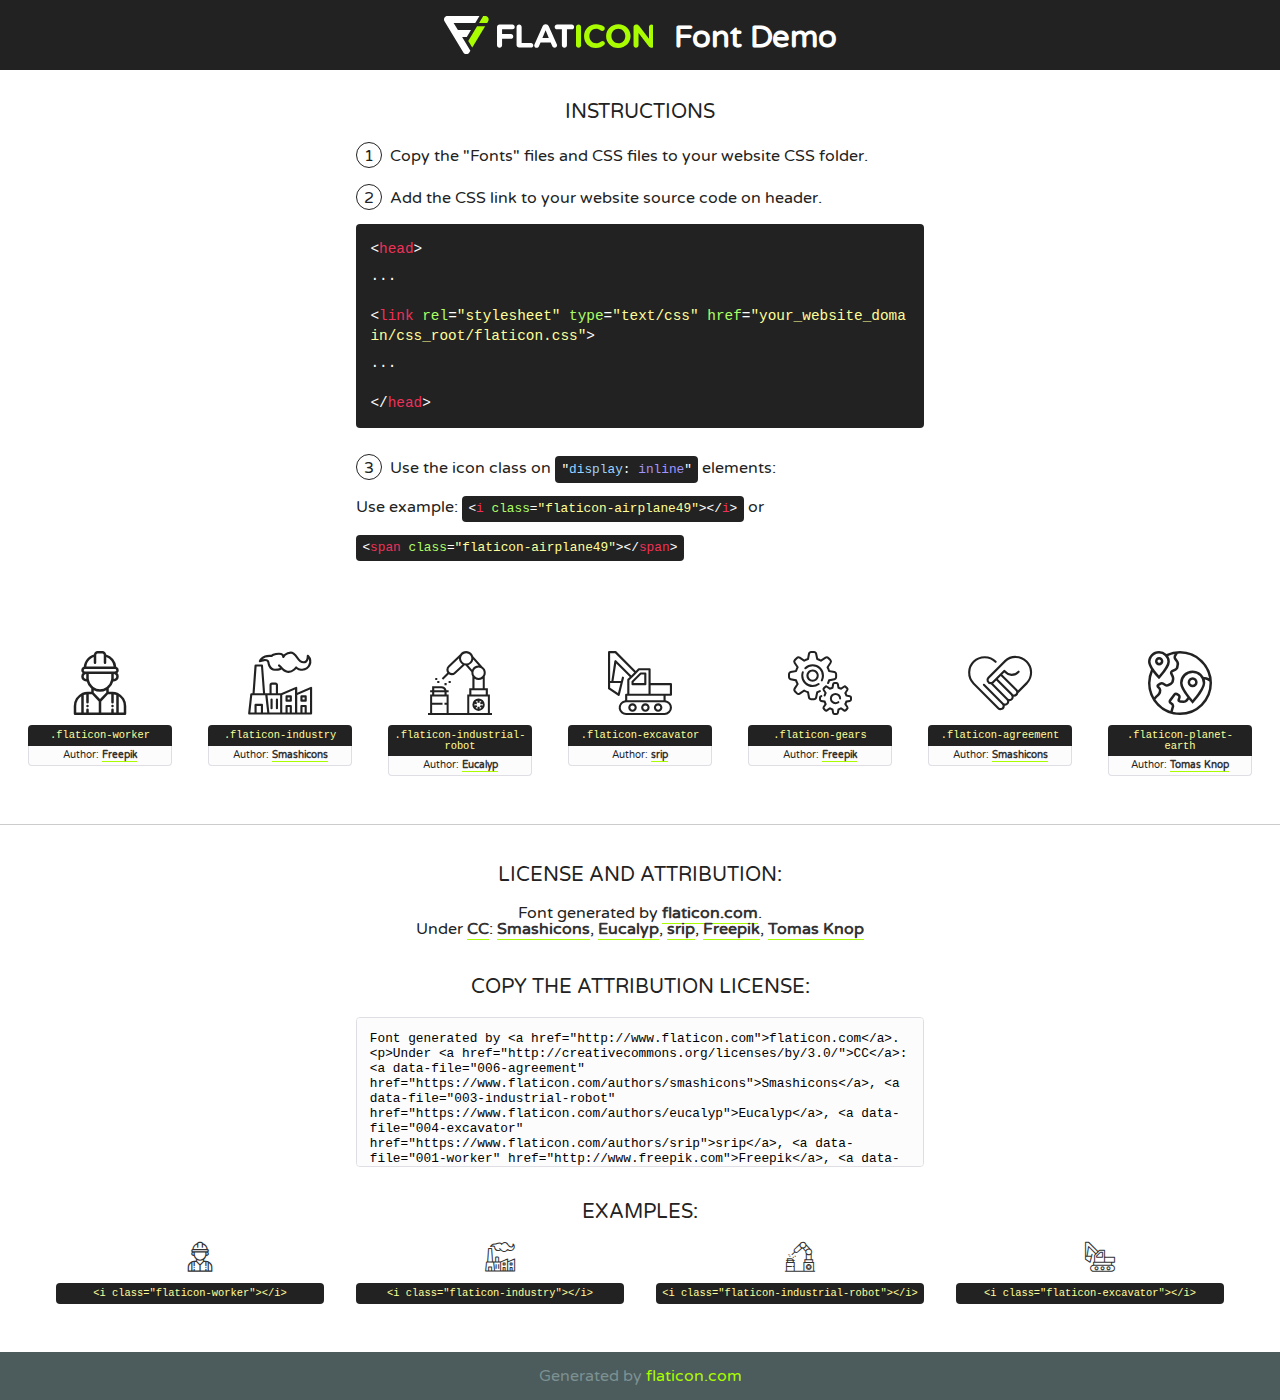
<file: estate_app/public/homeland/fonts/flaticon-2/font/flaticon.html>
<!DOCTYPE html>
<!--
  Flaticon icon font: Flaticon
  Creation date: 24/09/2018 04:43
-->
<html>
<!DOCTYPE html>
<html>

<head>
    <title>Flaticon WebFont</title>
    <link href="http://fonts.googleapis.com/css?family=Varela+Round" rel="stylesheet" type="text/css" />
    <link rel="stylesheet" type="text/css" href="flaticon.css">
    <meta charset="UTF-8">
    <style>
    html, body, div, span, applet, object, iframe,
    h1, h2, h3, h4, h5, h6, p, blockquote, pre,
    a, abbr, acronym, address, big, cite, code,
    del, dfn, em, img, ins, kbd, q, s, samp,
    small, strike, strong, sub, sup, tt, var,
    b, u, i, center,
    dl, dt, dd, ol, ul, li,
    fieldset, form, label, legend,
    table, caption, tbody, tfoot, thead, tr, th, td,
    article, aside, canvas, details, embed, 
    figure, figcaption, footer, header, hgroup, 
    menu, nav, output, ruby, section, summary,
    time, mark, audio, video {
        margin: 0;
        padding: 0;
        border: 0;
        font-size: 100%;
        font: inherit;
        vertical-align: baseline;
    }
    /* HTML5 display-role reset for older browsers */
    article, aside, details, figcaption, figure, 
    footer, header, hgroup, menu, nav, section {
        display: block;
    }
    body {
        line-height: 1;
    }
    ol, ul {
        list-style: none;
    }
    blockquote, q {
        quotes: none;
    }
    blockquote:before, blockquote:after,
    q:before, q:after {
        content: '';
        content: none;
    }
    table {
        border-collapse: collapse;
        border-spacing: 0;
    }
    body {
        font-family: 'Varela Round', Helvetica, Arial, sans-serif;
        font-size: 16px;
        color: #222;
    }
    a {
        color: #333;
        border-bottom: 1px solid #a9fd00;
        font-weight: bold;
        text-decoration: none;
    }
    * {
        -moz-box-sizing: border-box;
        -webkit-box-sizing: border-box;
        box-sizing: border-box;
        margin: 0;
        padding: 0;
    }
    [class^="flaticon-"]:before, [class*=" flaticon-"]:before, [class^="flaticon-"]:after, [class*=" flaticon-"]:after {
        font-family: Flaticon;
        font-size: 30px;
        font-style: normal;
        margin-left: 20px;
        color: #333;
    }
    .wrapper {
        max-width: 600px;
        margin: auto;
        padding: 0 1em;
    }
    .title {
        font-size: 1.25em;
        text-align: center;
        margin-bottom: 1em;
        text-transform: uppercase;
    }
    header {
        text-align: center;
        background-color: #222;
        color: #fff;
        padding: 1em;
    }
    header .logo {
        width: 210px;
        height: 38px;
        display: inline-block;
        vertical-align: middle;
        margin-right: 1em;
        border: none;
    }
    header strong {
        font-size: 1.95em;
        font-weight: bold;
        vertical-align: middle;
        margin-top: 5px;
        display: inline-block;
    }
    .demo {
        margin: 2em auto;
        line-height: 1.25em;
    }
    .demo ul li {
        margin-bottom: 1em;
    }
    .demo ul li .num {
        color: #222;
        border-radius: 20px;
        display: inline-block;
        width: 26px;
        padding: 3px;
        height: 26px;
        text-align: center;
        margin-right: 0.5em;
        border: 1px solid #222;
    }
    .demo ul li code {
        background-color: #222;
        border-radius: 4px;
        padding: 0.25em 0.5em;
        display: inline-block;
        color: #fff;
        font-family: Consolas,Monaco,Lucida Console,Liberation Mono,DejaVu Sans Mono,Bitstream Vera Sans Mono,Courier New, monospace;
        font-weight: lighter;
        margin-top: 1em;
        font-size: 0.8em;
        word-break: break-all;
    }
    .demo ul li code.big {
        padding: 1em;
        font-size: 0.9em;
    }
    .demo ul li code .red {
        color: #EF3159;
    }
    .demo ul li code .green {
        color: #ACFF65;
    }
    .demo ul li code .yellow {
        color: #FFFF99;
    }
    .demo ul li code .blue {
        color: #99D3FF;
    }
    .demo ul li code .purple {
        color: #A295FF;
    }
    .demo ul li code .dots {
        margin-top: 0.5em;
        display: block;
    }
    #glyphs {
        border-bottom: 1px solid #ccc;
        padding: 2em 0;
        text-align: center;
    }
    .glyph {
        display: inline-block;
        width: 9em;
        margin: 1em;
        text-align: center;
        vertical-align: top;
        background: #FFF;
    }
    .glyph .glyph-icon {
        padding: 10px;
        display: block;
        font-family:"Flaticon";
        font-size: 64px;
        line-height: 1;
    }
    .glyph .glyph-icon:before {
        font-size: 64px;
        color: #222;
        margin-left: 0;
    }
    .class-name {
        font-size: 0.65em;
        background-color: #222;
        color: #fff;
        border-radius: 4px 4px 0 0;
        padding: 0.5em;
        color: #FFFF99;
        font-family: Consolas,Monaco,Lucida Console,Liberation Mono,DejaVu Sans Mono,Bitstream Vera Sans Mono,Courier New, monospace;
    }
    .author-name {
        font-size: 0.6em;
        background-color: #fcfcfd;
        border: 1px solid #DEDEE4;
        border-top: 0;
        border-radius: 0 0 4px 4px;
        padding: 0.5em;
    }
    .class-name:last-child {
        font-size: 10px;
        color:#888;
    }
    .class-name:last-child a {
        font-size: 10px;
        color:#555;
    }
    .class-name:last-child a:hover {
        color:#a9fd00;
    }
    .glyph > input {
        display: block;
        width: 100px;
        margin: 5px auto;
        text-align: center;
        font-size: 12px;
        cursor: text;
    }
    .glyph > input.icon-input {
        font-family:"Flaticon";
        font-size: 16px;
        margin-bottom: 10px;
    }
    .attribution .title {
        margin-top: 2em;
    }
    .attribution textarea {
        background-color: #fcfcfd;
        padding: 1em;
        border: none;
        box-shadow: none;
        border: 1px solid #DEDEE4;
        border-radius: 4px;
        resize: none;
        width: 100%;
        height: 150px;
        font-size: 0.8em;
        font-family: Consolas,Monaco,Lucida Console,Liberation Mono,DejaVu Sans Mono,Bitstream Vera Sans Mono,Courier New, monospace;
        -webkit-appearance: none;
    }
    .iconsuse {
        margin: 2em auto;
        text-align: center;
        max-width: 1200px;
    }
    .iconsuse:after {
        content: '';
        display: table;
        clear: both;
    }
    .iconsuse .image {
        float: left;
        width: 25%;
        padding: 0 1em;
    }
    .iconsuse .image p {
        margin-bottom: 1em;
    }
    .iconsuse .image span {
        display: block;
        font-size: 0.65em;
        background-color: #222;
        color: #fff;
        border-radius: 4px;
        padding: 0.5em;
        color: #FFFF99;
        margin-top: 1em;
        font-family: Consolas,Monaco,Lucida Console,Liberation Mono,DejaVu Sans Mono,Bitstream Vera Sans Mono,Courier New, monospace;
    }
    #footer {
        text-align: center;
        background-color: #4C5B5C;
        color: #7c9192;
        padding: 1em;
    }
    #footer a {
        border: none;
        color: #a9fd00;
        font-weight: normal;
    }
    @media (max-width: 960px) {
        .iconsuse .image {
            width: 50%;
        }
    }
    @media (max-width: 560px) {
        .iconsuse .image {
            width: 100%;
        }
    }
    </style>
</head>

<body class="characters-off">

    <header>
        <a href="http://www.flaticon.com" target="_blank" class="logo">
            <svg version="1.1" xmlns="http://www.w3.org/2000/svg" xmlns:xlink="http://www.w3.org/1999/xlink" xmlns:a="http://ns.adobe.com/AdobeSVGViewerExtensions/3.0/" viewBox="0 0 560.875 102.036" enable-background="new 0 0 560.875 102.036" xml:space="preserve">
                <defs>
                </defs>
                <g>
                    <g class="letters">
                        <path fill="#ffffff" d="M141.596,29.675c0-3.777,2.985-6.767,6.764-6.767h34.438c3.426,0,6.15,2.728,6.15,6.15
                        c0,3.43-2.724,6.149-6.15,6.149h-27.674v13.091h23.719c3.429,0,6.151,2.724,6.151,6.15c0,3.43-2.723,6.149-6.151,6.149h-23.719
                        v17.574c0,3.773-2.986,6.761-6.764,6.761c-3.779,0-6.764-2.989-6.764-6.761V29.675z"></path>
                        <path fill="#ffffff" d="M193.844,29.149c0-3.781,2.985-6.767,6.764-6.767c3.776,0,6.763,2.985,6.763,6.767v42.957h25.039
                        c3.426,0,6.149,2.726,6.149,6.153c0,3.425-2.723,6.15-6.149,6.15h-31.802c-3.779,0-6.764-2.986-6.764-6.768V29.149z"></path>
                        <path fill="#ffffff" d="M241.891,75.71l21.438-48.407c1.492-3.341,4.215-5.357,7.906-5.357h0.792
                        c3.686,0,6.323,2.017,7.815,5.357l21.439,48.407c0.436,0.967,0.701,1.845,0.701,2.723c0,3.602-2.809,6.501-6.414,6.501
                        c-3.161,0-5.269-1.845-6.499-4.655l-4.132-9.661h-27.059l-4.301,10.102c-1.144,2.631-3.426,4.214-6.237,4.214
                        c-3.517,0-6.24-2.81-6.24-6.325C241.1,77.64,241.451,76.677,241.891,75.71z M279.932,58.666l-8.521-20.297l-8.526,20.297H279.932
                        z"></path>
                        <path fill="#ffffff" d="M314.864,35.387H301.86c-3.429,0-6.239-2.813-6.239-6.238c0-3.429,2.811-6.24,6.239-6.24h39.533
                        c3.426,0,6.237,2.811,6.237,6.24c0,3.425-2.811,6.238-6.237,6.238h-13.001v42.785c0,3.773-2.99,6.761-6.764,6.761
                        c-3.779,0-6.764-2.989-6.764-6.761V35.387z"></path>
                        <path fill="#A9FD00" d="M352.615,29.149c0-3.781,2.985-6.767,6.767-6.767c3.774,0,6.761,2.985,6.761,6.767v49.024
                        c0,3.773-2.987,6.761-6.761,6.761c-3.781,0-6.767-2.989-6.767-6.761V29.149z"></path>
                        <path fill="#A9FD00" d="M374.132,53.836v-0.179c0-17.481,13.178-31.801,32.065-31.801c9.22,0,15.459,2.458,20.557,6.238
                        c1.402,1.054,2.637,2.985,2.637,5.357c0,3.692-2.985,6.59-6.681,6.59c-1.845,0-3.071-0.702-4.044-1.319
                        c-3.776-2.813-7.729-4.393-12.562-4.393c-10.364,0-17.831,8.611-17.831,19.154v0.173c0,10.542,7.291,19.329,17.831,19.329
                        c5.715,0,9.492-1.756,13.359-4.834c1.049-0.874,2.458-1.491,4.039-1.491c3.429,0,6.325,2.813,6.325,6.236
                        c0,2.106-1.056,3.78-2.282,4.834c-5.539,4.834-12.036,7.733-21.878,7.733C387.572,85.464,374.132,71.493,374.132,53.836z"></path>
                        <path fill="#A9FD00" d="M433.009,53.836v-0.179c0-17.481,13.79-31.801,32.766-31.801c18.981,0,32.592,14.143,32.592,31.628v0.173
                        c0,17.483-13.785,31.807-32.769,31.807C446.625,85.464,433.009,71.32,433.009,53.836z M484.224,53.836v-0.179
                        c0-10.539-7.725-19.326-18.626-19.326c-10.893,0-18.449,8.611-18.449,19.154v0.173c0,10.542,7.73,19.329,18.626,19.329
                        C476.676,72.986,484.224,64.378,484.224,53.836z"></path>
                        <path fill="#A9FD00" d="M506.233,29.321c0-3.774,2.99-6.763,6.767-6.763h1.401c3.252,0,5.183,1.583,7.029,3.953l26.093,34.265
                        V29.059c0-3.692,2.99-6.677,6.681-6.677c3.683,0,6.671,2.985,6.671,6.677v48.934c0,3.78-2.987,6.765-6.764,6.765h-0.436
                        c-3.257,0-5.188-1.581-7.034-3.953l-27.056-35.492v32.944c0,3.687-2.985,6.676-6.678,6.676c-3.683,0-6.673-2.989-6.673-6.676
                        V29.321z"></path>
                    </g>
                    <g class="insignia">
                        <path fill="#ffffff" d="M48.372,56.137h12.517l11.156-18.537H37.186L25.688,18.539h57.825L94.668,0H9.271
                        C5.925,0,2.842,1.801,1.198,4.716c-1.644,2.907-1.593,6.482,0.134,9.343l50.38,83.501c1.678,2.781,4.689,4.476,7.938,4.476
                        c3.246,0,6.257-1.695,7.935-4.476l2.898-4.804L48.372,56.137z"></path>
                        <g class="i">
                            <path fill="#A9FD00" d="M93.575,18.539h0.031v0.004l21.652,0.004l2.705-4.488c1.727-2.861,1.778-6.436,0.133-9.343
                            C116.454,1.801,113.371,0,110.026,0h-5.294L93.575,18.539z"></path>
                            <polygon fill="#A9FD00" points="88.291,27.356 64.725,66.486 75.519,84.404 109.942,27.356"></polygon>
                        </g>
                    </g>
                </g>
            </svg>
        </a>
        <strong>Font Demo</strong>
    </header>


    <section class="demo wrapper">

        <p class="title">Instructions</p>

        <ul>
            <li>
                <span class="num">1</span>Copy the "Fonts" files and CSS files to your website CSS folder.
            </li>
            <li>
                <span class="num">2</span>Add the CSS link to your website source code on header.
                <code class="big">
                    &lt;<span class="red">head</span>&gt;
                    <br/><span class="dots">...</span>
                    <br/>&lt;<span class="red">link</span> <span class="green">rel</span>=<span class="yellow">"stylesheet"</span> <span class="green">type</span>=<span class="yellow">"text/css"</span> <span class="green">href</span>=<span class="yellow">"your_website_domain/css_root/flaticon.css"</span>&gt;
                    <br/><span class="dots">...</span>
                    <br/>&lt;/<span class="red">head</span>&gt;
                </code>
            </li>

            <li>
                <p>
                    <span class="num">3</span>Use the icon class on <code>"<span class="blue">display</span>:<span class="purple"> inline</span>"</code> elements:
                    <br />
                    Use example: <code>&lt;<span class="red">i</span> <span class="green">class</span>=<span class="yellow">&quot;flaticon-airplane49&quot;</span>&gt;&lt;/<span class="red">i</span>&gt;</code> or <code>&lt;<span class="red">span</span> <span class="green">class</span>=<span class="yellow">&quot;flaticon-airplane49&quot;</span>&gt;&lt;/<span class="red">span</span>&gt;</code>
            </li>
        </ul>

    </section>




   <section id="glyphs">          
    
      
        <div class="glyph"><div class="glyph-icon flaticon-worker"></div>
            <div class="class-name">.flaticon-worker</div>
            <div class="author-name">Author: <a data-file="001-worker" href="http://www.freepik.com">Freepik</a> </div> 
        </div>        
        
        <div class="glyph"><div class="glyph-icon flaticon-industry"></div>
            <div class="class-name">.flaticon-industry</div>
            <div class="author-name">Author: <a data-file="002-industry" href="https://www.flaticon.com/authors/smashicons">Smashicons</a> </div> 
        </div>        
        
        <div class="glyph"><div class="glyph-icon flaticon-industrial-robot"></div>
            <div class="class-name">.flaticon-industrial-robot</div>
            <div class="author-name">Author: <a data-file="003-industrial-robot" href="https://www.flaticon.com/authors/eucalyp">Eucalyp</a> </div> 
        </div>        
        
        <div class="glyph"><div class="glyph-icon flaticon-excavator"></div>
            <div class="class-name">.flaticon-excavator</div>
            <div class="author-name">Author: <a data-file="004-excavator" href="https://www.flaticon.com/authors/srip">srip</a> </div> 
        </div>        
        
        <div class="glyph"><div class="glyph-icon flaticon-gears"></div>
            <div class="class-name">.flaticon-gears</div>
            <div class="author-name">Author: <a data-file="005-gears" href="http://www.freepik.com">Freepik</a> </div> 
        </div>        
        
        <div class="glyph"><div class="glyph-icon flaticon-agreement"></div>
            <div class="class-name">.flaticon-agreement</div>
            <div class="author-name">Author: <a data-file="006-agreement" href="https://www.flaticon.com/authors/smashicons">Smashicons</a> </div> 
        </div>        
        
        <div class="glyph"><div class="glyph-icon flaticon-planet-earth"></div>
            <div class="class-name">.flaticon-planet-earth</div>
            <div class="author-name">Author: <a data-file="007-planet-earth" href="https://www.flaticon.com/authors/tomas-knop">Tomas Knop</a> </div> 
        </div>        
        

    </section>



    <section class="attribution wrapper"   style="text-align:center;">

      <div class="title">License and attribution:</div><div class="attrDiv">Font generated by <a href="http://www.flaticon.com">flaticon.com</a>. <div><p>Under <a href="http://creativecommons.org/licenses/by/3.0/">CC</a>: <a data-file="006-agreement" href="https://www.flaticon.com/authors/smashicons">Smashicons</a>, <a data-file="003-industrial-robot" href="https://www.flaticon.com/authors/eucalyp">Eucalyp</a>, <a data-file="004-excavator" href="https://www.flaticon.com/authors/srip">srip</a>, <a data-file="001-worker" href="http://www.freepik.com">Freepik</a>, <a data-file="007-planet-earth" href="https://www.flaticon.com/authors/tomas-knop">Tomas Knop</a></p>  </div>
      </div>
      <div class="title">Copy the Attribution License:</div>

    <textarea onclick="this.focus();this.select();">Font generated by &lt;a href=&quot;http://www.flaticon.com&quot;&gt;flaticon.com&lt;/a&gt;. <p>Under <a href="http://creativecommons.org/licenses/by/3.0/">CC</a>: <a data-file="006-agreement" href="https://www.flaticon.com/authors/smashicons">Smashicons</a>, <a data-file="003-industrial-robot" href="https://www.flaticon.com/authors/eucalyp">Eucalyp</a>, <a data-file="004-excavator" href="https://www.flaticon.com/authors/srip">srip</a>, <a data-file="001-worker" href="http://www.freepik.com">Freepik</a>, <a data-file="007-planet-earth" href="https://www.flaticon.com/authors/tomas-knop">Tomas Knop</a></p>  
     </textarea>

    </section>

    <section class="iconsuse">

          <div class="title">Examples:</div>            
             
            <div class="image">
                <p>
                    <i class="glyph-icon flaticon-worker"></i> 
                    <span>&lt;i class=&quot;flaticon-worker&quot;&gt;&lt;/i&gt;</span>
                </p>
            </div>
            
            <div class="image">
                <p>
                    <i class="glyph-icon flaticon-industry"></i> 
                    <span>&lt;i class=&quot;flaticon-industry&quot;&gt;&lt;/i&gt;</span>
                </p>
            </div>
            
            <div class="image">
                <p>
                    <i class="glyph-icon flaticon-industrial-robot"></i> 
                    <span>&lt;i class=&quot;flaticon-industrial-robot&quot;&gt;&lt;/i&gt;</span>
                </p>
            </div>
            
            <div class="image">
                <p>
                    <i class="glyph-icon flaticon-excavator"></i> 
                    <span>&lt;i class=&quot;flaticon-excavator&quot;&gt;&lt;/i&gt;</span>
                </p>
            </div>
                       
        </div>
                            
    </section>

<div id="footer">
    <div>Generated by <a href="http://www.flaticon.com">flaticon.com</a>
    </div>
</div>



</body>
</html>
</file>
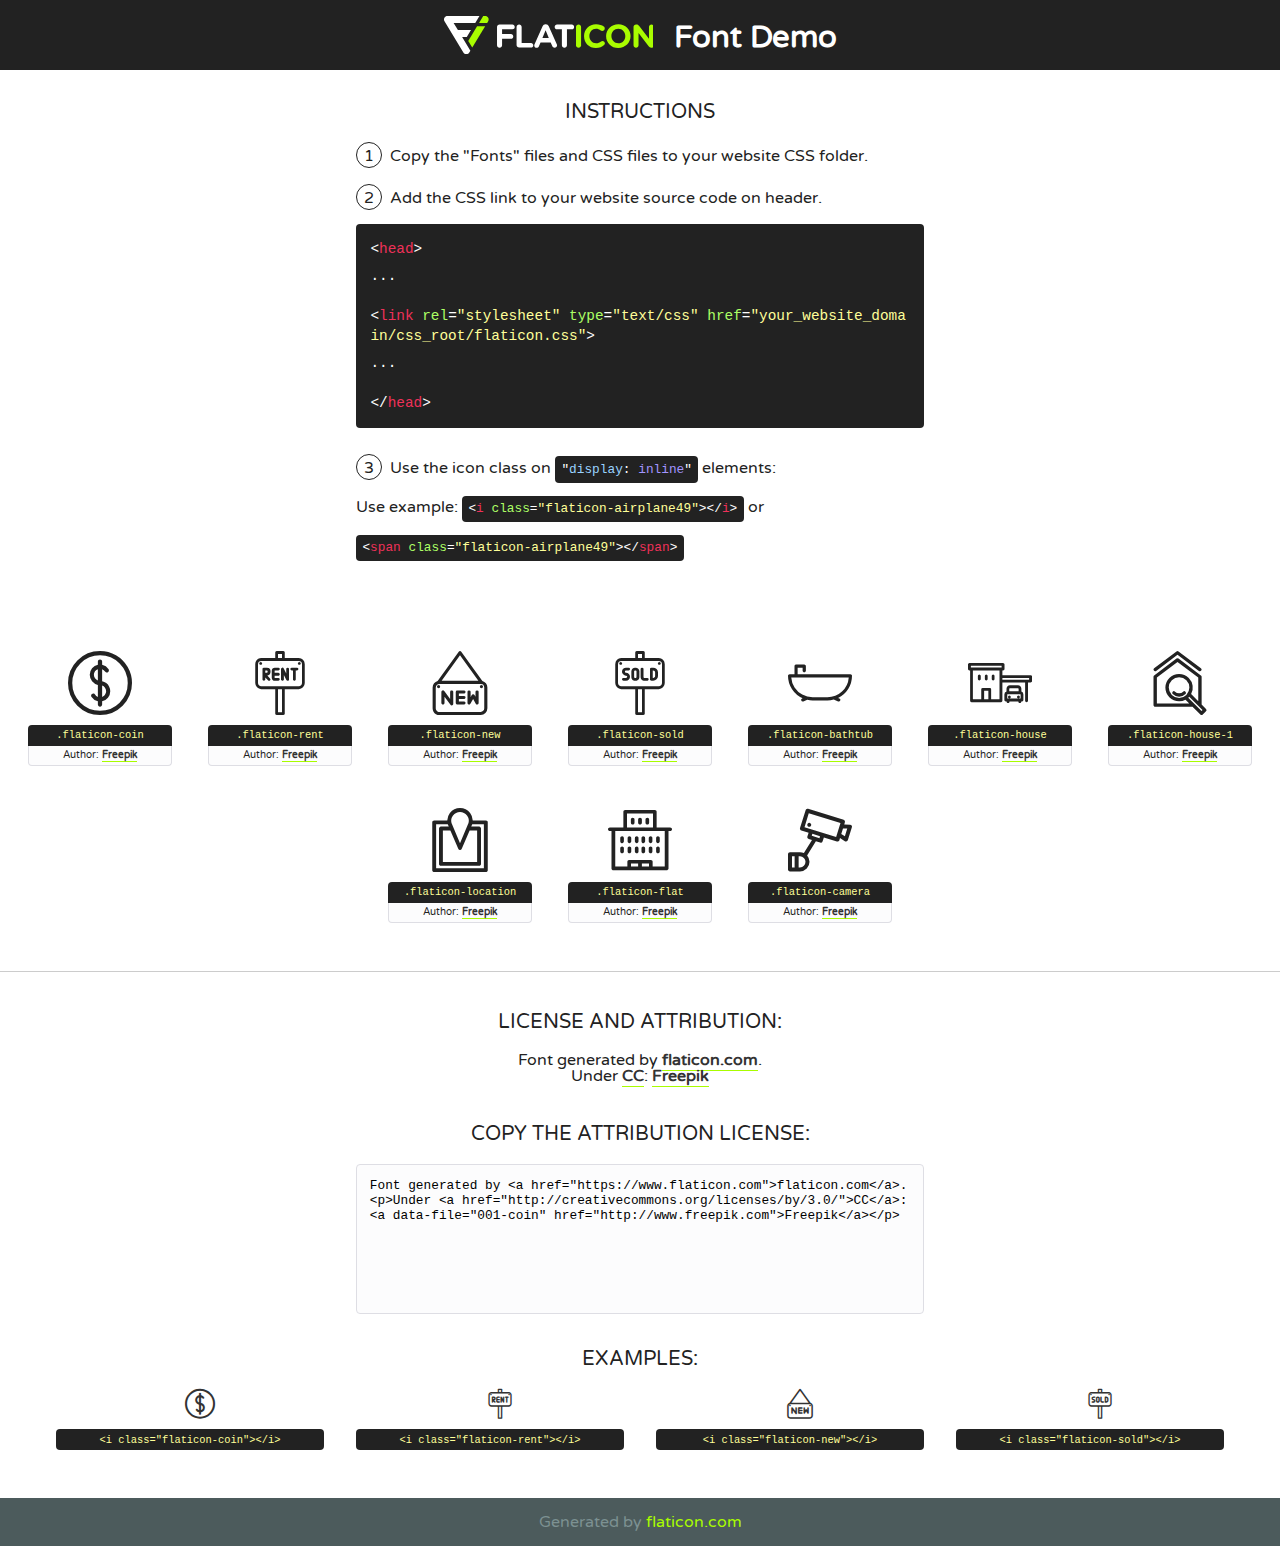
<file: estate_app/public/homeland/fonts/flaticon/font/flaticon.html>
<!DOCTYPE html>
<!--
  Flaticon icon font: Flaticon
  Creation date: 05/12/2018 08:20
-->
<html>
<!DOCTYPE html>
<html>

<head>
    <title>Flaticon WebFont</title>
    <link href="http://fonts.googleapis.com/css?family=Varela+Round" rel="stylesheet" type="text/css" />
    <link rel="stylesheet" type="text/css" href="flaticon.css">
    <meta charset="UTF-8">
    <style>
    html, body, div, span, applet, object, iframe,
    h1, h2, h3, h4, h5, h6, p, blockquote, pre,
    a, abbr, acronym, address, big, cite, code,
    del, dfn, em, img, ins, kbd, q, s, samp,
    small, strike, strong, sub, sup, tt, var,
    b, u, i, center,
    dl, dt, dd, ol, ul, li,
    fieldset, form, label, legend,
    table, caption, tbody, tfoot, thead, tr, th, td,
    article, aside, canvas, details, embed, 
    figure, figcaption, footer, header, hgroup, 
    menu, nav, output, ruby, section, summary,
    time, mark, audio, video {
        margin: 0;
        padding: 0;
        border: 0;
        font-size: 100%;
        font: inherit;
        vertical-align: baseline;
    }
    /* HTML5 display-role reset for older browsers */
    article, aside, details, figcaption, figure, 
    footer, header, hgroup, menu, nav, section {
        display: block;
    }
    body {
        line-height: 1;
    }
    ol, ul {
        list-style: none;
    }
    blockquote, q {
        quotes: none;
    }
    blockquote:before, blockquote:after,
    q:before, q:after {
        content: '';
        content: none;
    }
    table {
        border-collapse: collapse;
        border-spacing: 0;
    }
    body {
        font-family: 'Varela Round', Helvetica, Arial, sans-serif;
        font-size: 16px;
        color: #222;
    }
    a {
        color: #333;
        border-bottom: 1px solid #a9fd00;
        font-weight: bold;
        text-decoration: none;
    }
    * {
        -moz-box-sizing: border-box;
        -webkit-box-sizing: border-box;
        box-sizing: border-box;
        margin: 0;
        padding: 0;
    }
    [class^="flaticon-"]:before, [class*=" flaticon-"]:before, [class^="flaticon-"]:after, [class*=" flaticon-"]:after {
        font-family: Flaticon;
        font-size: 30px;
        font-style: normal;
        margin-left: 20px;
        color: #333;
    }
    .wrapper {
        max-width: 600px;
        margin: auto;
        padding: 0 1em;
    }
    .title {
        font-size: 1.25em;
        text-align: center;
        margin-bottom: 1em;
        text-transform: uppercase;
    }
    header {
        text-align: center;
        background-color: #222;
        color: #fff;
        padding: 1em;
    }
    header .logo {
        width: 210px;
        height: 38px;
        display: inline-block;
        vertical-align: middle;
        margin-right: 1em;
        border: none;
    }
    header strong {
        font-size: 1.95em;
        font-weight: bold;
        vertical-align: middle;
        margin-top: 5px;
        display: inline-block;
    }
    .demo {
        margin: 2em auto;
        line-height: 1.25em;
    }
    .demo ul li {
        margin-bottom: 1em;
    }
    .demo ul li .num {
        color: #222;
        border-radius: 20px;
        display: inline-block;
        width: 26px;
        padding: 3px;
        height: 26px;
        text-align: center;
        margin-right: 0.5em;
        border: 1px solid #222;
    }
    .demo ul li code {
        background-color: #222;
        border-radius: 4px;
        padding: 0.25em 0.5em;
        display: inline-block;
        color: #fff;
        font-family: Consolas,Monaco,Lucida Console,Liberation Mono,DejaVu Sans Mono,Bitstream Vera Sans Mono,Courier New, monospace;
        font-weight: lighter;
        margin-top: 1em;
        font-size: 0.8em;
        word-break: break-all;
    }
    .demo ul li code.big {
        padding: 1em;
        font-size: 0.9em;
    }
    .demo ul li code .red {
        color: #EF3159;
    }
    .demo ul li code .green {
        color: #ACFF65;
    }
    .demo ul li code .yellow {
        color: #FFFF99;
    }
    .demo ul li code .blue {
        color: #99D3FF;
    }
    .demo ul li code .purple {
        color: #A295FF;
    }
    .demo ul li code .dots {
        margin-top: 0.5em;
        display: block;
    }
    #glyphs {
        border-bottom: 1px solid #ccc;
        padding: 2em 0;
        text-align: center;
    }
    .glyph {
        display: inline-block;
        width: 9em;
        margin: 1em;
        text-align: center;
        vertical-align: top;
        background: #FFF;
    }
    .glyph .glyph-icon {
        padding: 10px;
        display: block;
        font-family:"Flaticon";
        font-size: 64px;
        line-height: 1;
    }
    .glyph .glyph-icon:before {
        font-size: 64px;
        color: #222;
        margin-left: 0;
    }
    .class-name {
        font-size: 0.65em;
        background-color: #222;
        color: #fff;
        border-radius: 4px 4px 0 0;
        padding: 0.5em;
        color: #FFFF99;
        font-family: Consolas,Monaco,Lucida Console,Liberation Mono,DejaVu Sans Mono,Bitstream Vera Sans Mono,Courier New, monospace;
    }
    .author-name {
        font-size: 0.6em;
        background-color: #fcfcfd;
        border: 1px solid #DEDEE4;
        border-top: 0;
        border-radius: 0 0 4px 4px;
        padding: 0.5em;
    }
    .class-name:last-child {
        font-size: 10px;
        color:#888;
    }
    .class-name:last-child a {
        font-size: 10px;
        color:#555;
    }
    .class-name:last-child a:hover {
        color:#a9fd00;
    }
    .glyph > input {
        display: block;
        width: 100px;
        margin: 5px auto;
        text-align: center;
        font-size: 12px;
        cursor: text;
    }
    .glyph > input.icon-input {
        font-family:"Flaticon";
        font-size: 16px;
        margin-bottom: 10px;
    }
    .attribution .title {
        margin-top: 2em;
    }
    .attribution textarea {
        background-color: #fcfcfd;
        padding: 1em;
        border: none;
        box-shadow: none;
        border: 1px solid #DEDEE4;
        border-radius: 4px;
        resize: none;
        width: 100%;
        height: 150px;
        font-size: 0.8em;
        font-family: Consolas,Monaco,Lucida Console,Liberation Mono,DejaVu Sans Mono,Bitstream Vera Sans Mono,Courier New, monospace;
        -webkit-appearance: none;
    }
    .iconsuse {
        margin: 2em auto;
        text-align: center;
        max-width: 1200px;
    }
    .iconsuse:after {
        content: '';
        display: table;
        clear: both;
    }
    .iconsuse .image {
        float: left;
        width: 25%;
        padding: 0 1em;
    }
    .iconsuse .image p {
        margin-bottom: 1em;
    }
    .iconsuse .image span {
        display: block;
        font-size: 0.65em;
        background-color: #222;
        color: #fff;
        border-radius: 4px;
        padding: 0.5em;
        color: #FFFF99;
        margin-top: 1em;
        font-family: Consolas,Monaco,Lucida Console,Liberation Mono,DejaVu Sans Mono,Bitstream Vera Sans Mono,Courier New, monospace;
    }
    #footer {
        text-align: center;
        background-color: #4C5B5C;
        color: #7c9192;
        padding: 1em;
    }
    #footer a {
        border: none;
        color: #a9fd00;
        font-weight: normal;
    }
    @media (max-width: 960px) {
        .iconsuse .image {
            width: 50%;
        }
    }
    @media (max-width: 560px) {
        .iconsuse .image {
            width: 100%;
        }
    }
    </style>
</head>

<body class="characters-off">

    <header>
        <a href="https://www.flaticon.com" target="_blank" class="logo">
            <svg version="1.1" xmlns="http://www.w3.org/2000/svg" xmlns:xlink="http://www.w3.org/1999/xlink" xmlns:a="http://ns.adobe.com/AdobeSVGViewerExtensions/3.0/" viewBox="0 0 560.875 102.036" enable-background="new 0 0 560.875 102.036" xml:space="preserve">
                <defs>
                </defs>
                <g>
                    <g class="letters">
                        <path fill="#ffffff" d="M141.596,29.675c0-3.777,2.985-6.767,6.764-6.767h34.438c3.426,0,6.15,2.728,6.15,6.15
                        c0,3.43-2.724,6.149-6.15,6.149h-27.674v13.091h23.719c3.429,0,6.151,2.724,6.151,6.15c0,3.43-2.723,6.149-6.151,6.149h-23.719
                        v17.574c0,3.773-2.986,6.761-6.764,6.761c-3.779,0-6.764-2.989-6.764-6.761V29.675z"></path>
                        <path fill="#ffffff" d="M193.844,29.149c0-3.781,2.985-6.767,6.764-6.767c3.776,0,6.763,2.985,6.763,6.767v42.957h25.039
                        c3.426,0,6.149,2.726,6.149,6.153c0,3.425-2.723,6.15-6.149,6.15h-31.802c-3.779,0-6.764-2.986-6.764-6.768V29.149z"></path>
                        <path fill="#ffffff" d="M241.891,75.71l21.438-48.407c1.492-3.341,4.215-5.357,7.906-5.357h0.792
                        c3.686,0,6.323,2.017,7.815,5.357l21.439,48.407c0.436,0.967,0.701,1.845,0.701,2.723c0,3.602-2.809,6.501-6.414,6.501
                        c-3.161,0-5.269-1.845-6.499-4.655l-4.132-9.661h-27.059l-4.301,10.102c-1.144,2.631-3.426,4.214-6.237,4.214
                        c-3.517,0-6.24-2.81-6.24-6.325C241.1,77.64,241.451,76.677,241.891,75.71z M279.932,58.666l-8.521-20.297l-8.526,20.297H279.932
                        z"></path>
                        <path fill="#ffffff" d="M314.864,35.387H301.86c-3.429,0-6.239-2.813-6.239-6.238c0-3.429,2.811-6.24,6.239-6.24h39.533
                        c3.426,0,6.237,2.811,6.237,6.24c0,3.425-2.811,6.238-6.237,6.238h-13.001v42.785c0,3.773-2.99,6.761-6.764,6.761
                        c-3.779,0-6.764-2.989-6.764-6.761V35.387z"></path>
                        <path fill="#A9FD00" d="M352.615,29.149c0-3.781,2.985-6.767,6.767-6.767c3.774,0,6.761,2.985,6.761,6.767v49.024
                        c0,3.773-2.987,6.761-6.761,6.761c-3.781,0-6.767-2.989-6.767-6.761V29.149z"></path>
                        <path fill="#A9FD00" d="M374.132,53.836v-0.179c0-17.481,13.178-31.801,32.065-31.801c9.22,0,15.459,2.458,20.557,6.238
                        c1.402,1.054,2.637,2.985,2.637,5.357c0,3.692-2.985,6.59-6.681,6.59c-1.845,0-3.071-0.702-4.044-1.319
                        c-3.776-2.813-7.729-4.393-12.562-4.393c-10.364,0-17.831,8.611-17.831,19.154v0.173c0,10.542,7.291,19.329,17.831,19.329
                        c5.715,0,9.492-1.756,13.359-4.834c1.049-0.874,2.458-1.491,4.039-1.491c3.429,0,6.325,2.813,6.325,6.236
                        c0,2.106-1.056,3.78-2.282,4.834c-5.539,4.834-12.036,7.733-21.878,7.733C387.572,85.464,374.132,71.493,374.132,53.836z"></path>
                        <path fill="#A9FD00" d="M433.009,53.836v-0.179c0-17.481,13.79-31.801,32.766-31.801c18.981,0,32.592,14.143,32.592,31.628v0.173
                        c0,17.483-13.785,31.807-32.769,31.807C446.625,85.464,433.009,71.32,433.009,53.836z M484.224,53.836v-0.179
                        c0-10.539-7.725-19.326-18.626-19.326c-10.893,0-18.449,8.611-18.449,19.154v0.173c0,10.542,7.73,19.329,18.626,19.329
                        C476.676,72.986,484.224,64.378,484.224,53.836z"></path>
                        <path fill="#A9FD00" d="M506.233,29.321c0-3.774,2.99-6.763,6.767-6.763h1.401c3.252,0,5.183,1.583,7.029,3.953l26.093,34.265
                        V29.059c0-3.692,2.99-6.677,6.681-6.677c3.683,0,6.671,2.985,6.671,6.677v48.934c0,3.78-2.987,6.765-6.764,6.765h-0.436
                        c-3.257,0-5.188-1.581-7.034-3.953l-27.056-35.492v32.944c0,3.687-2.985,6.676-6.678,6.676c-3.683,0-6.673-2.989-6.673-6.676
                        V29.321z"></path>
                    </g>
                    <g class="insignia">
                        <path fill="#ffffff" d="M48.372,56.137h12.517l11.156-18.537H37.186L25.688,18.539h57.825L94.668,0H9.271
                        C5.925,0,2.842,1.801,1.198,4.716c-1.644,2.907-1.593,6.482,0.134,9.343l50.38,83.501c1.678,2.781,4.689,4.476,7.938,4.476
                        c3.246,0,6.257-1.695,7.935-4.476l2.898-4.804L48.372,56.137z"></path>
                        <g class="i">
                            <path fill="#A9FD00" d="M93.575,18.539h0.031v0.004l21.652,0.004l2.705-4.488c1.727-2.861,1.778-6.436,0.133-9.343
                            C116.454,1.801,113.371,0,110.026,0h-5.294L93.575,18.539z"></path>
                            <polygon fill="#A9FD00" points="88.291,27.356 64.725,66.486 75.519,84.404 109.942,27.356"></polygon>
                        </g>
                    </g>
                </g>
            </svg>
        </a>
        <strong>Font Demo</strong>
    </header>


    <section class="demo wrapper">

        <p class="title">Instructions</p>

        <ul>
            <li>
                <span class="num">1</span>Copy the "Fonts" files and CSS files to your website CSS folder.
            </li>
            <li>
                <span class="num">2</span>Add the CSS link to your website source code on header.
                <code class="big">
                    &lt;<span class="red">head</span>&gt;
                    <br/><span class="dots">...</span>
                    <br/>&lt;<span class="red">link</span> <span class="green">rel</span>=<span class="yellow">"stylesheet"</span> <span class="green">type</span>=<span class="yellow">"text/css"</span> <span class="green">href</span>=<span class="yellow">"your_website_domain/css_root/flaticon.css"</span>&gt;
                    <br/><span class="dots">...</span>
                    <br/>&lt;/<span class="red">head</span>&gt;
                </code>
            </li>

            <li>
                <p>
                    <span class="num">3</span>Use the icon class on <code>"<span class="blue">display</span>:<span class="purple"> inline</span>"</code> elements:
                    <br />
                    Use example: <code>&lt;<span class="red">i</span> <span class="green">class</span>=<span class="yellow">&quot;flaticon-airplane49&quot;</span>&gt;&lt;/<span class="red">i</span>&gt;</code> or <code>&lt;<span class="red">span</span> <span class="green">class</span>=<span class="yellow">&quot;flaticon-airplane49&quot;</span>&gt;&lt;/<span class="red">span</span>&gt;</code>
            </li>
        </ul>

    </section>




   <section id="glyphs">          
    
      
        <div class="glyph"><div class="glyph-icon flaticon-coin"></div>
            <div class="class-name">.flaticon-coin</div>
            <div class="author-name">Author: <a data-file="001-coin" href="http://www.freepik.com">Freepik</a> </div> 
        </div>        
        
        <div class="glyph"><div class="glyph-icon flaticon-rent"></div>
            <div class="class-name">.flaticon-rent</div>
            <div class="author-name">Author: <a data-file="002-rent" href="http://www.freepik.com">Freepik</a> </div> 
        </div>        
        
        <div class="glyph"><div class="glyph-icon flaticon-new"></div>
            <div class="class-name">.flaticon-new</div>
            <div class="author-name">Author: <a data-file="003-new" href="http://www.freepik.com">Freepik</a> </div> 
        </div>        
        
        <div class="glyph"><div class="glyph-icon flaticon-sold"></div>
            <div class="class-name">.flaticon-sold</div>
            <div class="author-name">Author: <a data-file="004-sold" href="http://www.freepik.com">Freepik</a> </div> 
        </div>        
        
        <div class="glyph"><div class="glyph-icon flaticon-bathtub"></div>
            <div class="class-name">.flaticon-bathtub</div>
            <div class="author-name">Author: <a data-file="005-bathtub" href="http://www.freepik.com">Freepik</a> </div> 
        </div>        
        
        <div class="glyph"><div class="glyph-icon flaticon-house"></div>
            <div class="class-name">.flaticon-house</div>
            <div class="author-name">Author: <a data-file="006-house" href="http://www.freepik.com">Freepik</a> </div> 
        </div>        
        
        <div class="glyph"><div class="glyph-icon flaticon-house-1"></div>
            <div class="class-name">.flaticon-house-1</div>
            <div class="author-name">Author: <a data-file="007-house-1" href="http://www.freepik.com">Freepik</a> </div> 
        </div>        
        
        <div class="glyph"><div class="glyph-icon flaticon-location"></div>
            <div class="class-name">.flaticon-location</div>
            <div class="author-name">Author: <a data-file="008-location" href="http://www.freepik.com">Freepik</a> </div> 
        </div>        
        
        <div class="glyph"><div class="glyph-icon flaticon-flat"></div>
            <div class="class-name">.flaticon-flat</div>
            <div class="author-name">Author: <a data-file="009-flat" href="http://www.freepik.com">Freepik</a> </div> 
        </div>        
        
        <div class="glyph"><div class="glyph-icon flaticon-camera"></div>
            <div class="class-name">.flaticon-camera</div>
            <div class="author-name">Author: <a data-file="010-camera" href="http://www.freepik.com">Freepik</a> </div> 
        </div>        
        

    </section>



    <section class="attribution wrapper"   style="text-align:center;">

      <div class="title">License and attribution:</div><div class="attrDiv">Font generated by <a href="https://www.flaticon.com">flaticon.com</a>. <div><p>Under <a href="http://creativecommons.org/licenses/by/3.0/">CC</a>: <a data-file="001-coin" href="http://www.freepik.com">Freepik</a></p>  </div>
      </div>
      <div class="title">Copy the Attribution License:</div>

    <textarea onclick="this.focus();this.select();">Font generated by &lt;a href=&quot;https://www.flaticon.com&quot;&gt;flaticon.com&lt;/a&gt;. <p>Under <a href="http://creativecommons.org/licenses/by/3.0/">CC</a>: <a data-file="001-coin" href="http://www.freepik.com">Freepik</a></p>  
     </textarea>

    </section>

    <section class="iconsuse">

          <div class="title">Examples:</div>            
             
            <div class="image">
                <p>
                    <i class="glyph-icon flaticon-coin"></i> 
                    <span>&lt;i class=&quot;flaticon-coin&quot;&gt;&lt;/i&gt;</span>
                </p>
            </div>
            
            <div class="image">
                <p>
                    <i class="glyph-icon flaticon-rent"></i> 
                    <span>&lt;i class=&quot;flaticon-rent&quot;&gt;&lt;/i&gt;</span>
                </p>
            </div>
            
            <div class="image">
                <p>
                    <i class="glyph-icon flaticon-new"></i> 
                    <span>&lt;i class=&quot;flaticon-new&quot;&gt;&lt;/i&gt;</span>
                </p>
            </div>
            
            <div class="image">
                <p>
                    <i class="glyph-icon flaticon-sold"></i> 
                    <span>&lt;i class=&quot;flaticon-sold&quot;&gt;&lt;/i&gt;</span>
                </p>
            </div>
                       
        </div>
                            
    </section>

<div id="footer">
    <div>Generated by <a href="https://www.flaticon.com">flaticon.com</a>
    </div>
</div>



</body>
</html>
</file>
<file: estate_app/public/homeland/fonts/flaticon-2/font/flaticon.css>
/*
  	Flaticon icon font: Flaticon
  	Creation date: 24/09/2018 04:43
  	*/

@font-face {
  font-family: "Flaticon";
  src: url("./Flaticon.eot");
  src: url("./Flaticon.eot?#iefix") format("embedded-opentype"),
       url("./Flaticon.woff") format("woff"),
       url("./Flaticon.ttf") format("truetype"),
       url("./Flaticon.svg#Flaticon") format("svg");
  font-weight: normal;
  font-style: normal;
}

@media screen and (-webkit-min-device-pixel-ratio:0) {
  @font-face {
    font-family: "Flaticon";
    src: url("./Flaticon.svg#Flaticon") format("svg");
  }
}

[class^="flaticon-"]:before, [class*=" flaticon-"]:before,
[class^="flaticon-"]:after, [class*=" flaticon-"]:after {   
  font-family: Flaticon;
  speak: none;
  font-style: normal;
  font-weight: normal;
  font-variant: normal;
  text-transform: none;
  line-height: 1;

  /* Better Font Rendering =========== */
  -webkit-font-smoothing: antialiased;
  -moz-osx-font-smoothing: grayscale;
}

.flaticon-worker:before { content: "\f100"; }
.flaticon-industry:before { content: "\f101"; }
.flaticon-industrial-robot:before { content: "\f102"; }
.flaticon-excavator:before { content: "\f103"; }
.flaticon-gears:before { content: "\f104"; }
.flaticon-agreement:before { content: "\f105"; }
.flaticon-planet-earth:before { content: "\f106"; }
</file>
<file: estate_app/public/homeland/fonts/flaticon/font/flaticon.css>
/*
  	Flaticon icon font: Flaticon
  	Creation date: 05/12/2018 08:20
  	*/

@font-face {
  font-family: "Flaticon";
  src: url("./Flaticon.eot");
  src: url("./Flaticon.eot?#iefix") format("embedded-opentype"),
       url("./Flaticon.woff") format("woff"),
       url("./Flaticon.ttf") format("truetype"),
       url("./Flaticon.svg#Flaticon") format("svg");
  font-weight: normal;
  font-style: normal;
}

@media screen and (-webkit-min-device-pixel-ratio:0) {
  @font-face {
    font-family: "Flaticon";
    src: url("./Flaticon.svg#Flaticon") format("svg");
  }
}

[class^="flaticon-"]:before, [class*=" flaticon-"]:before,
[class^="flaticon-"]:after, [class*=" flaticon-"]:after {   
  font-family: Flaticon;
  speak: none;
  font-style: normal;
  font-weight: normal;
  font-variant: normal;
  text-transform: none;
  line-height: 1;

  /* Better Font Rendering =========== */
  -webkit-font-smoothing: antialiased;
  -moz-osx-font-smoothing: grayscale;
}

.flaticon-coin:before { content: "\f100"; }
.flaticon-rent:before { content: "\f101"; }
.flaticon-new:before { content: "\f102"; }
.flaticon-sold:before { content: "\f103"; }
.flaticon-bathtub:before { content: "\f104"; }
.flaticon-house:before { content: "\f105"; }
.flaticon-house-1:before { content: "\f106"; }
.flaticon-location:before { content: "\f107"; }
.flaticon-flat:before { content: "\f108"; }
.flaticon-camera:before { content: "\f109"; }
</file>
